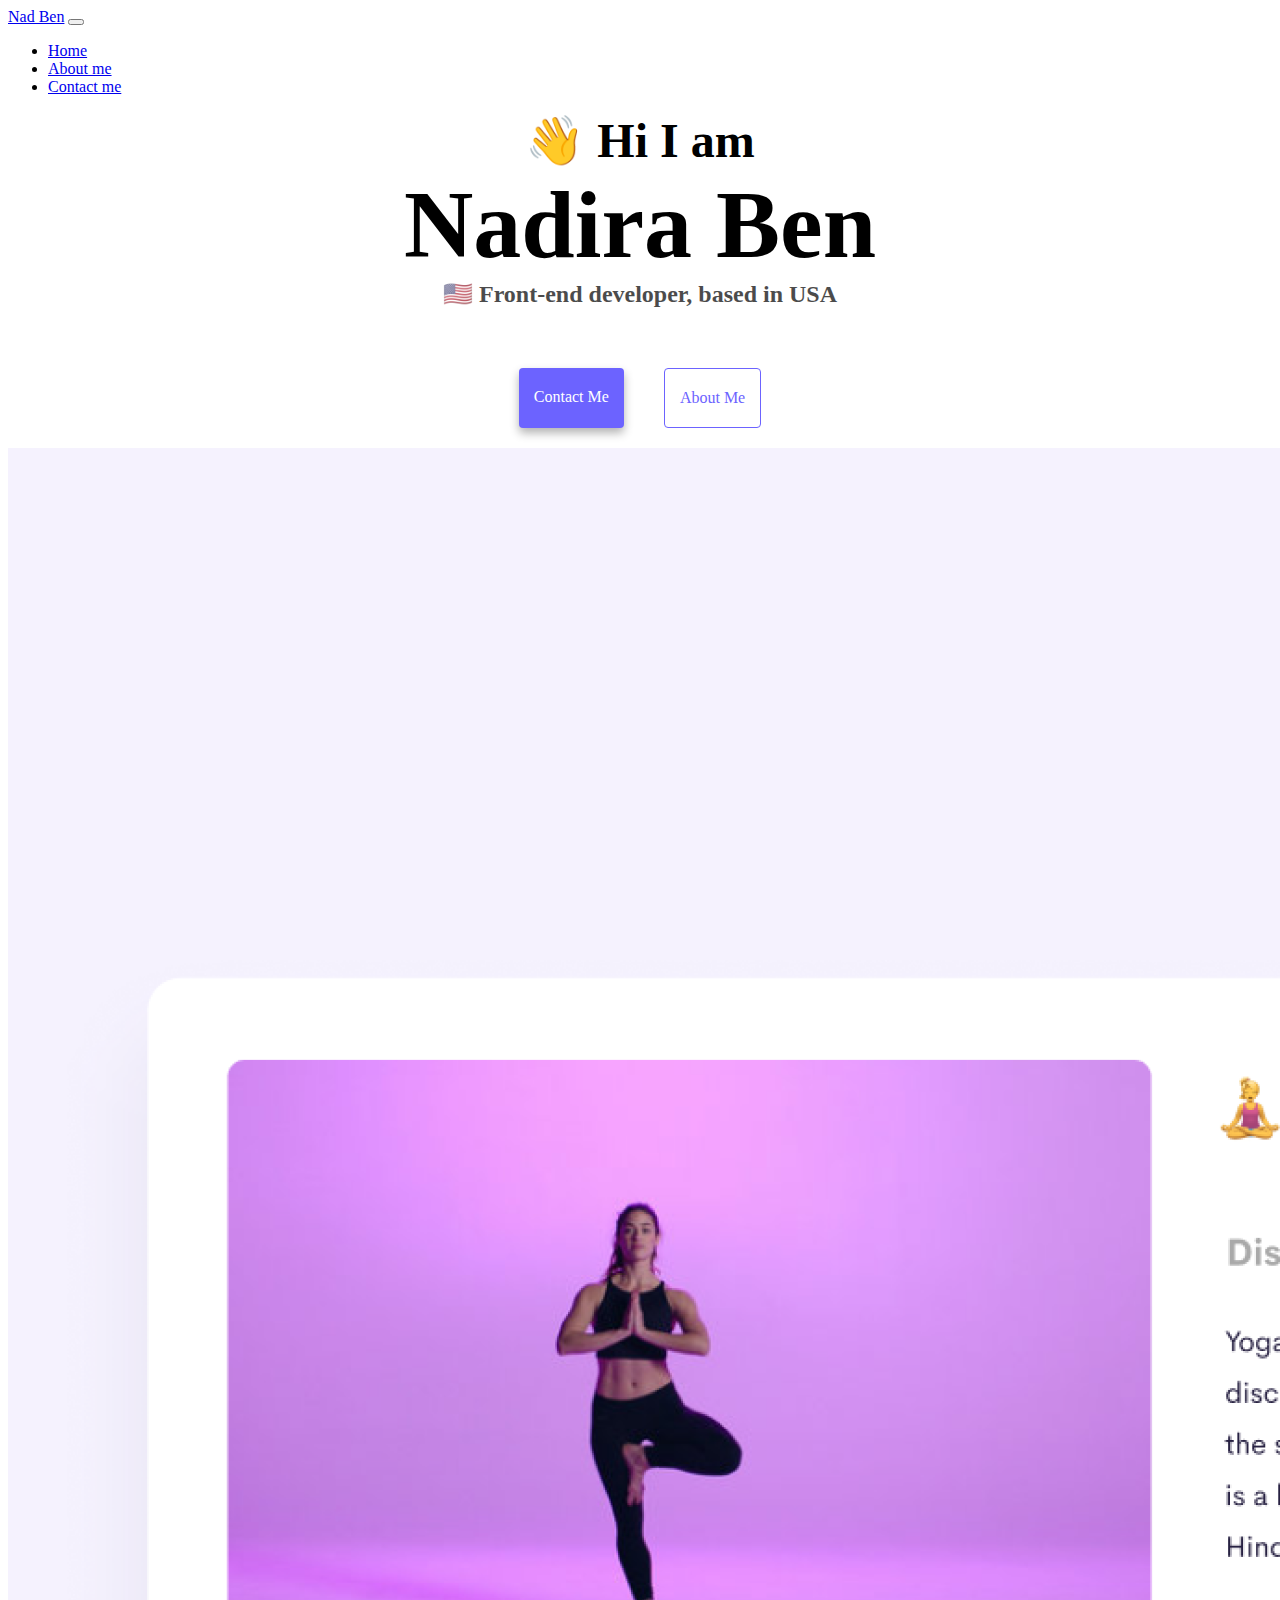
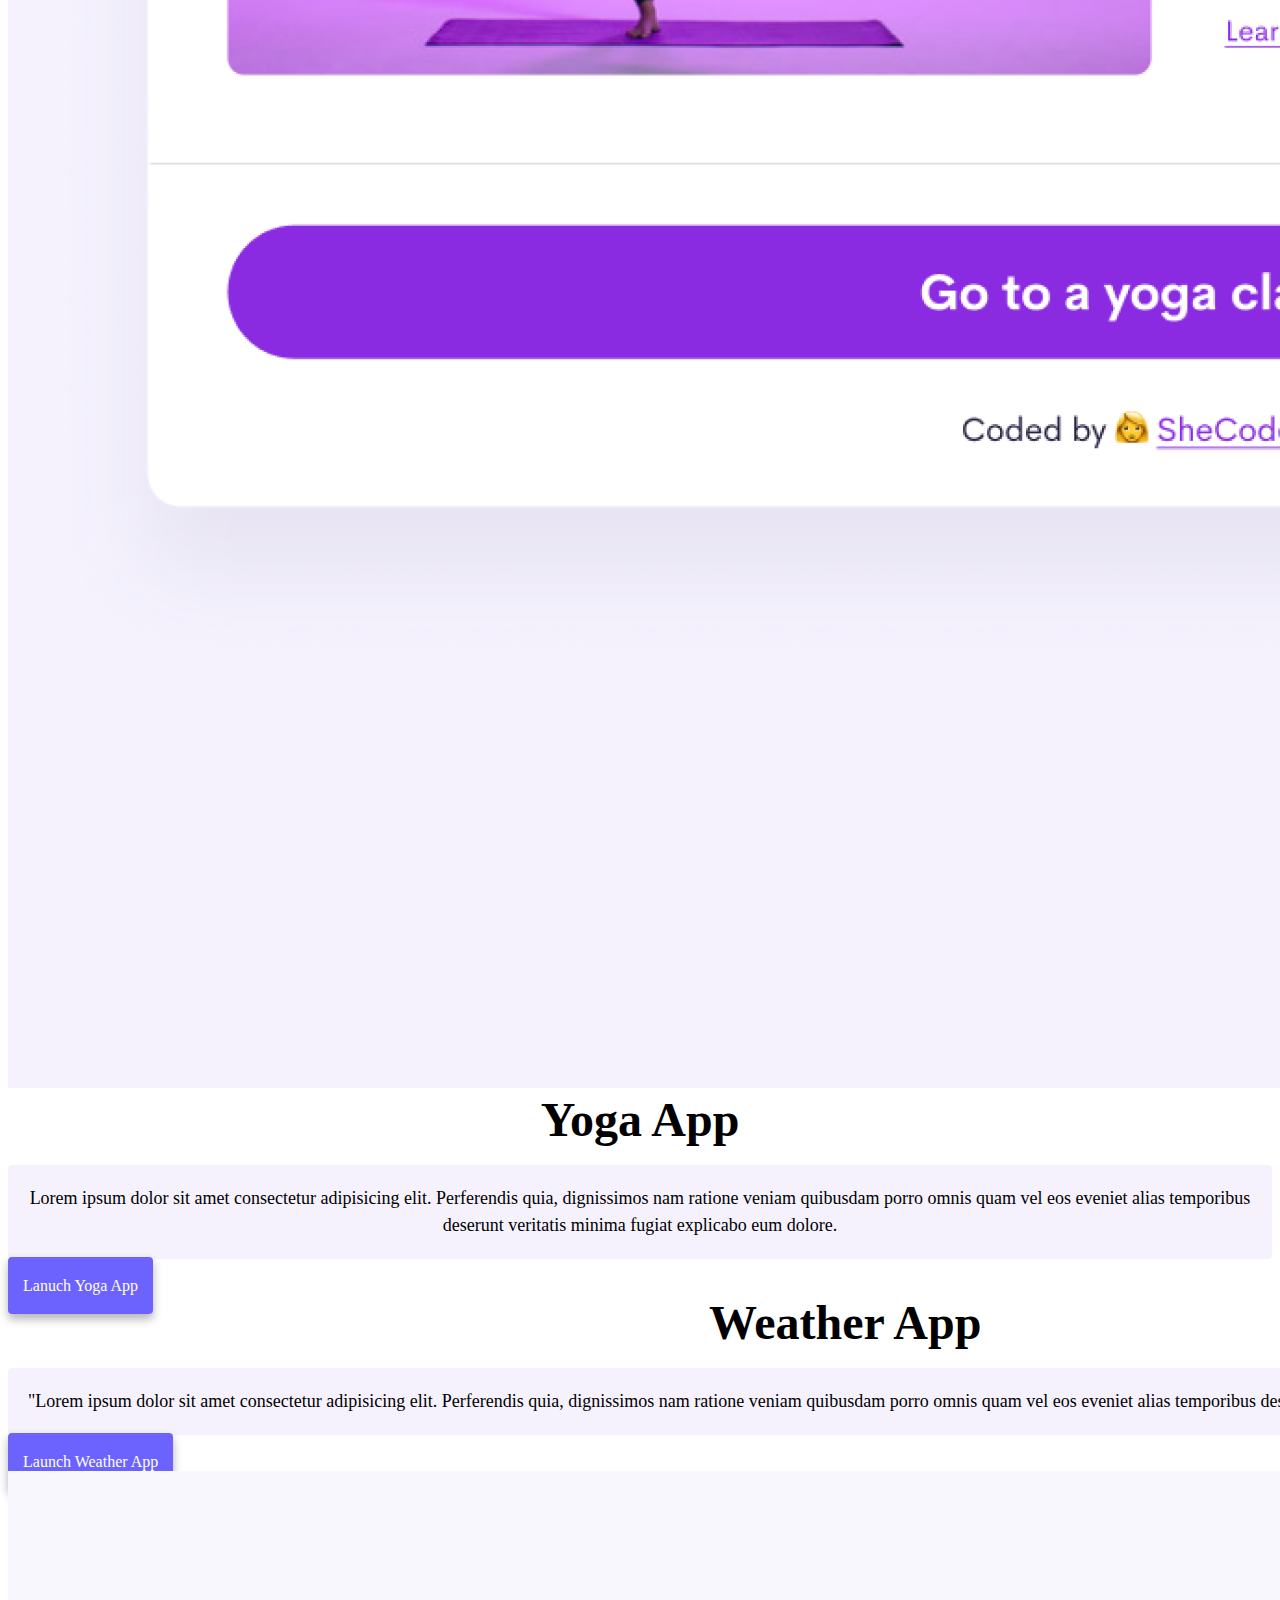
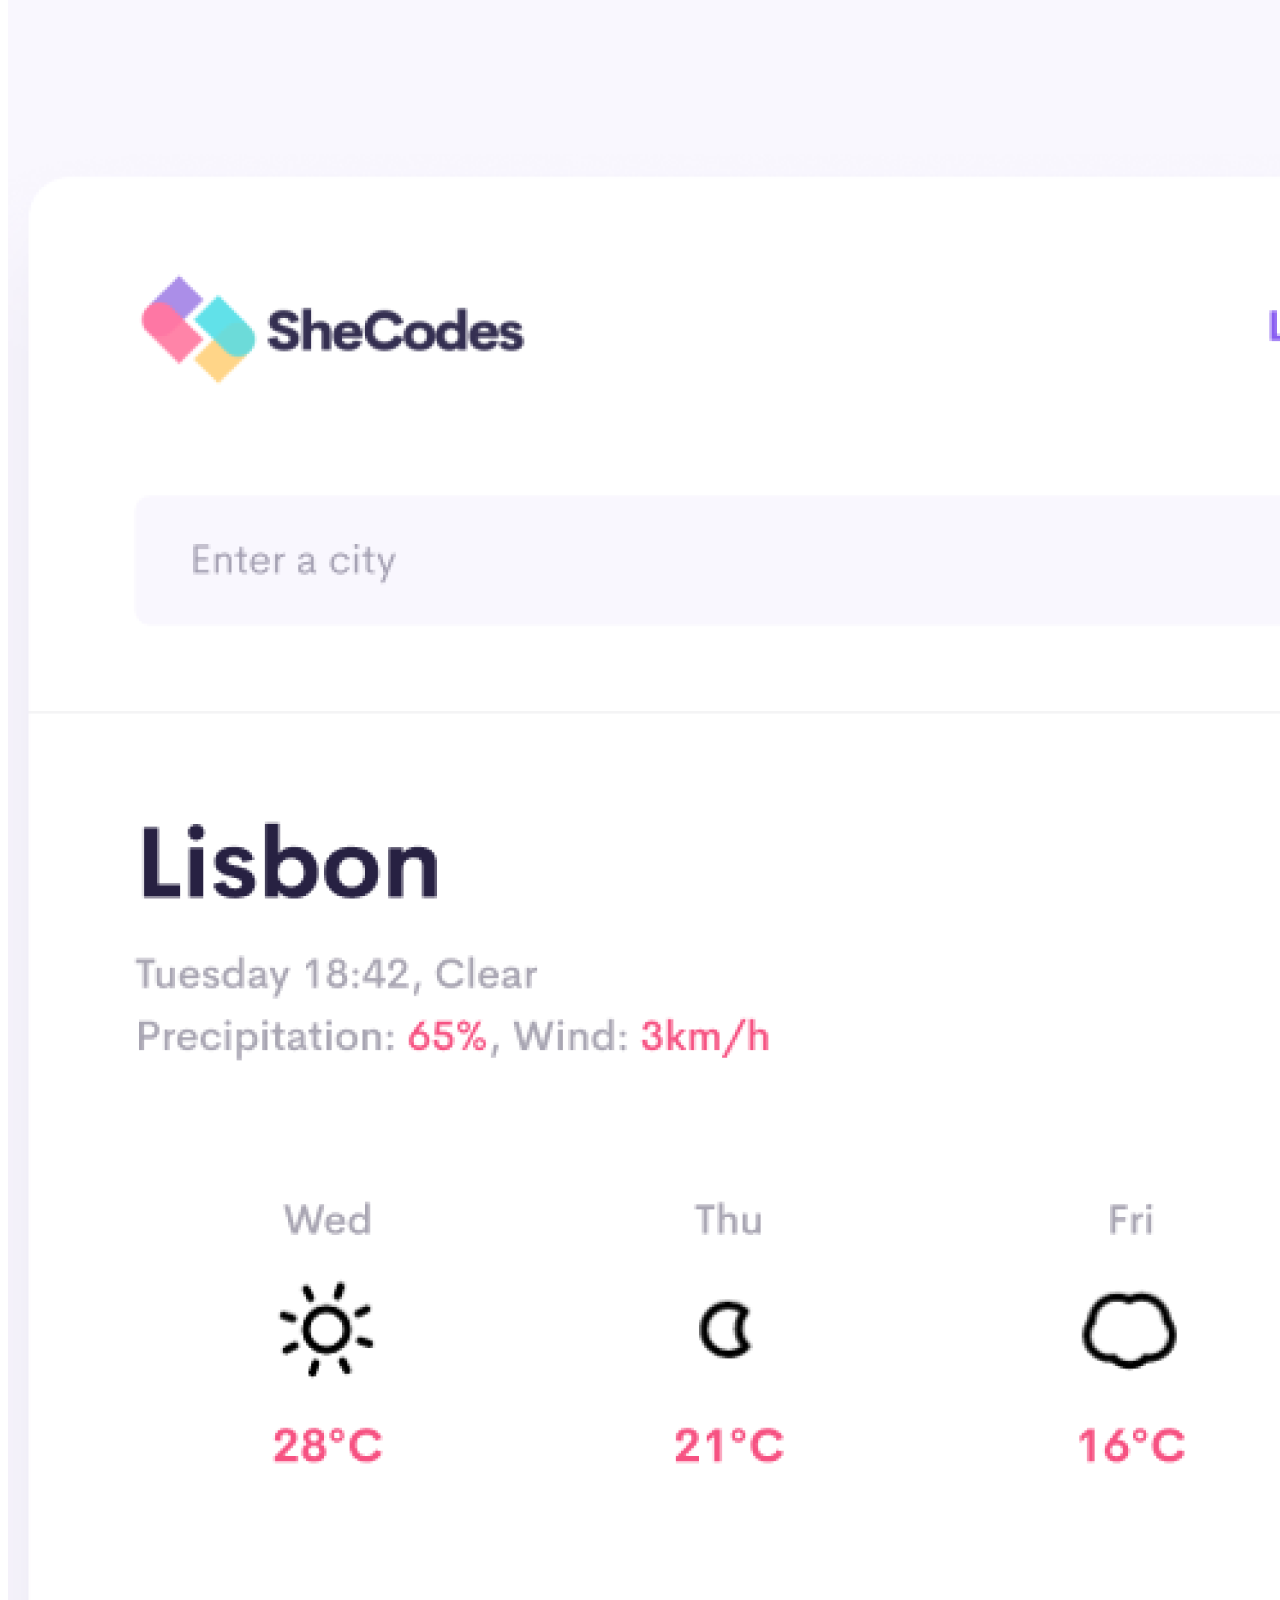
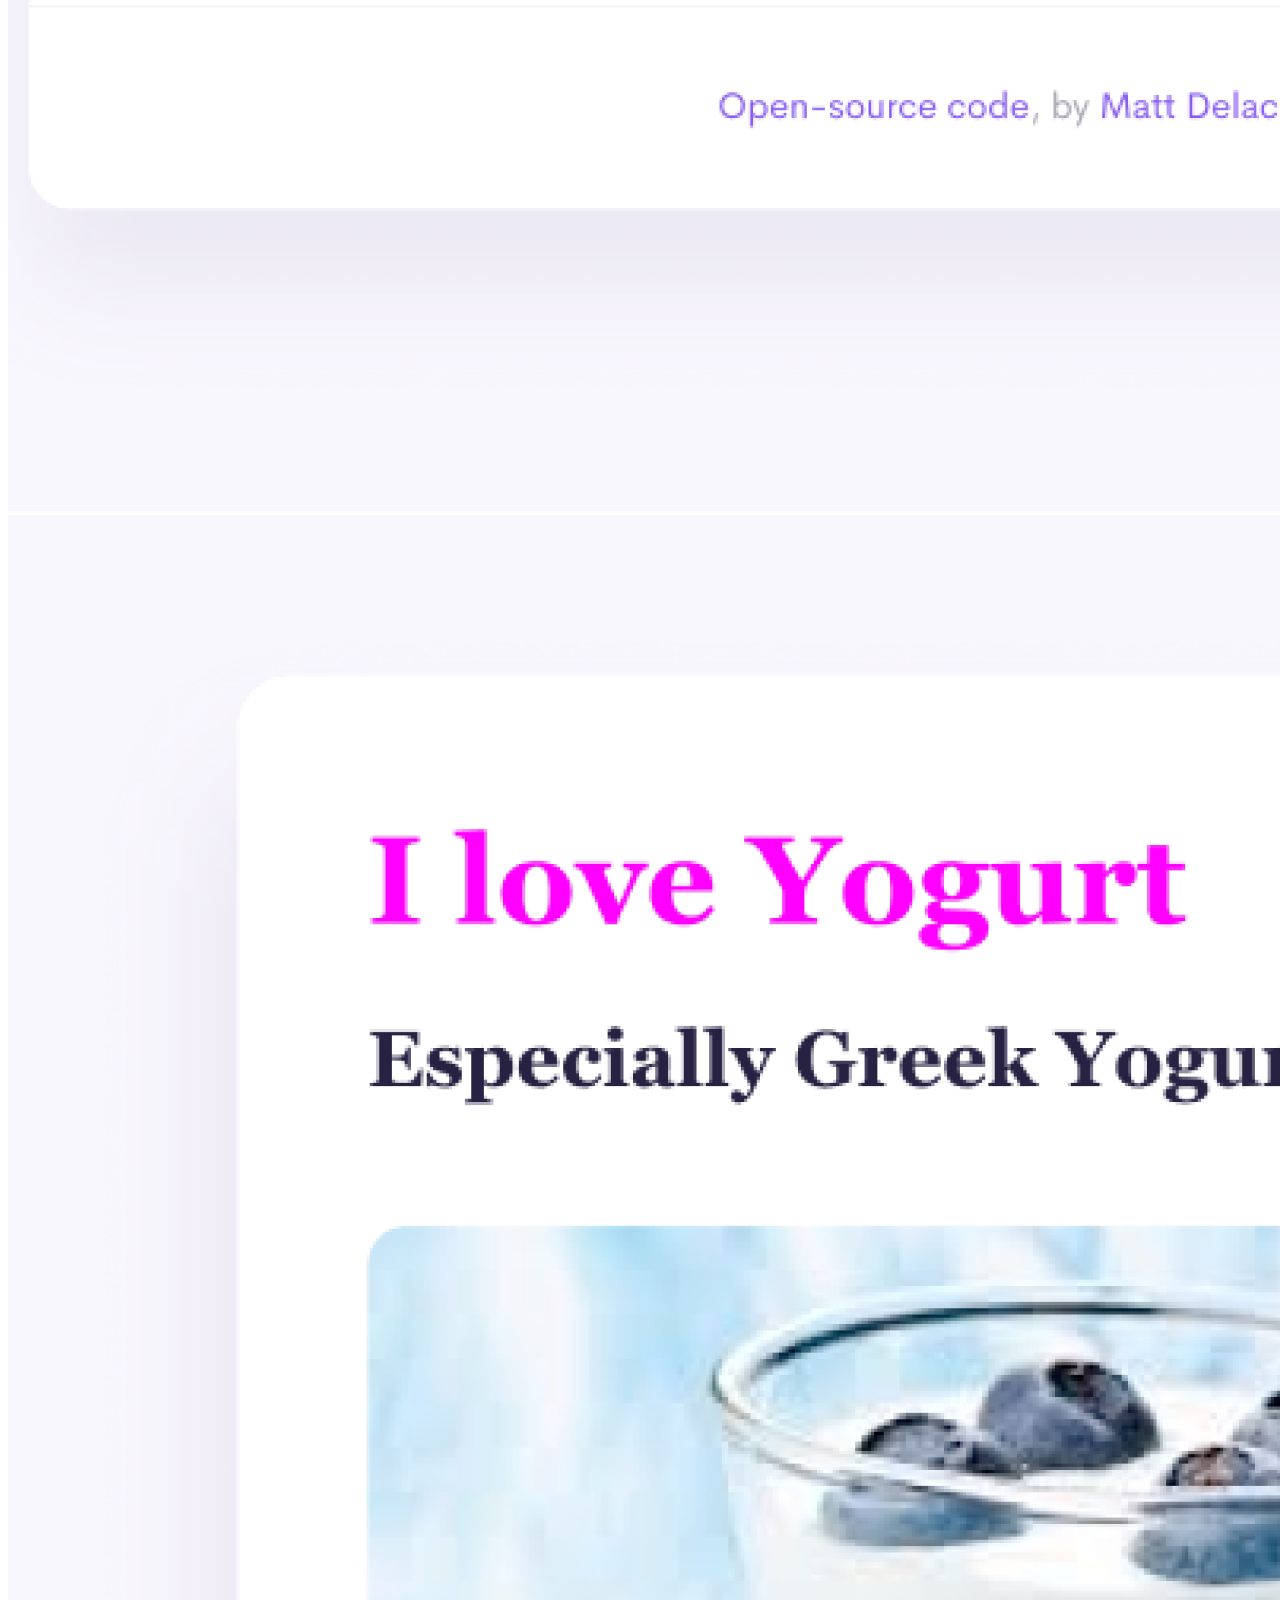
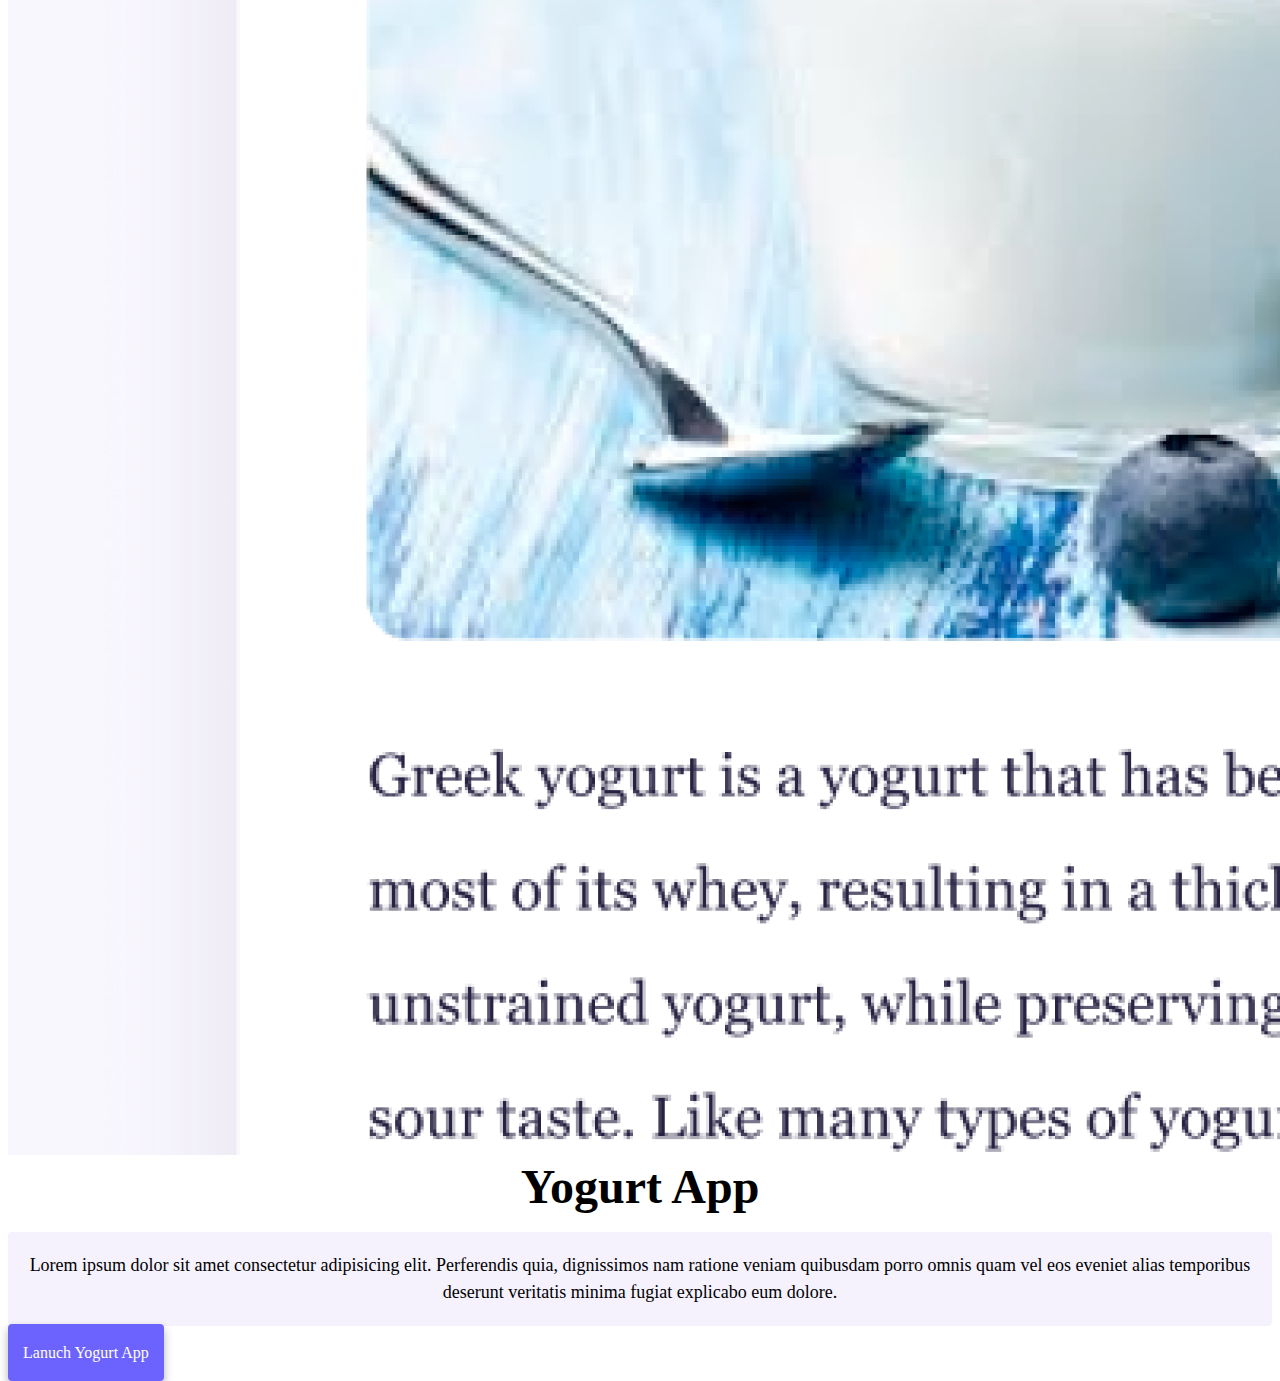
<file: index.html>
<!DOCTYPE html>
<html lang="en">
  <head>
    <meta charset="UTF-8" />
    <meta http-equiv="X-UA-Compatible" content="IE=edge" />
    <meta name="viewport" content="width=device-width, initial-scale=1.0" />
    <meta
      name="description"
      contenent="Nadira Ben is a front-end developper based in USA, check out her work and contact her"
    />
    <title>Front-end developper-Nadira Ben</title>
    <link
      href="https://cdn.jsdelivr.net/npm/bootstrap@5.2.3/dist/css/bootstrap.min.css"
      rel="stylesheet"
      integrity="sha384-rbsA2VBKQhggwzxH7pPCaAqO46MgnOM80zW1RWuH61DGLwZJEdK2Kadq2F9CUG65"
      crossorigin="anonymous"
    />
    <link rel="stylesheet" href="/style.css" />
  </head>
  <body>
    <nav class="navbar navbar-expand-lg bg-light">
      <div class="container-fluid">
        <a class="navbar-brand" href="/index.html" title="Homepage">Nad Ben</a>
        <button
          class="navbar-toggler"
          type="button"
          data-bs-toggle="collapse"
          data-bs-target="#navbarNav"
          aria-controls="navbarNav"
          aria-expanded="false"
          aria-label="Toggle navigation"
        >
          <span class="navbar-toggler-icon"></span>
        </button>
        <div class="collapse navbar-collapse" id="navbarNav">
          <ul class="navbar-nav">
            <li class="nav-item">
              <a
                class="nav-link active"
                aria-current="page"
                href="/index.html"
                title="Homepage"
                >Home</a
              >
            </li>
            <li class="nav-item">
              <a class="nav-link" href="/about.html" title="about Nadira Ben"
                >About me</a
              >
            </li>
            <li class="nav-item">
              <a
                class="nav-link"
                href="/about.html#contact"
                title="contact Nadira Ben"
                >Contact me</a
              >
            </li>
          </ul>
        </div>
      </div>
    </nav>
    <h2>👋 Hi I am</h2>
    <h1>Nadira Ben</h1>
    <h3>🇺🇸 Front-end developer, based in USA</h3>
    <div class="navigation-links">
      <a
        href="/about.html#contact"
        class="contact-link"
        title="contact Nadira Ben"
        >Contact me</a
      >
      <a href="/about.html" class="about-link" title="about Nadira Ben"
        >About me</a
      >
    </div>
    <div class="container">
      <div class="row">
        <div class="col-md-6">
          <img
            src="/images/yoga.png"
            alt="yoga project"
            class="img-fluid rounded"
          />
        </div>
        <div class="col-md-6">
          <h2 class="mb-3">Yoga App</h2>
          <p>
            Lorem ipsum dolor sit amet consectetur adipisicing elit. Perferendis
            quia, dignissimos nam ratione veniam quibusdam porro omnis quam vel
            eos eveniet alias temporibus deserunt veritatis minima fugiat
            explicabo eum dolore.
          </p>
          <div class="mt-5">
            <a href="#" class="primary-link" title="yoga app">
              Lanuch Yoga App</a
            >
          </div>
        </div>

        <div class="row mt-5">
          <div class="col-md-6">
            <h2 class="mb-3">Weather App</h2>
            <p>
              "Lorem ipsum dolor sit amet consectetur adipisicing elit.
              Perferendis quia, dignissimos nam ratione veniam quibusdam porro
              omnis quam vel eos eveniet alias temporibus deserunt veritatis
              minima fugiat explicabo eum dolore."
            </p>
            <div class="mb-5 mt-5">
              <a href="#" class="primary-link" title="weather app"
                >Launch Weather App</a
              >
            </div>
          </div>
          <div class="col-md-6">
            <img
              src="/images/weather.png"
              alt="weather project"
              class="img-fluid rounded"
            />
          </div>
        </div>
        <div class="col-md-6">
          <img
            src="/images/yogurt.png"
            alt="yogurt project"
            class="img-fluid rounded"
          />
        </div>
        <div class="col-md-6">
          <h2 class="mb-3">Yogurt App</h2>
          <p>
            Lorem ipsum dolor sit amet consectetur adipisicing elit. Perferendis
            quia, dignissimos nam ratione veniam quibusdam porro omnis quam vel
            eos eveniet alias temporibus deserunt veritatis minima fugiat
            explicabo eum dolore.
          </p>
          <div class="mt-5">
            <a href="#" class="primary-link" title="yogurt app">
              Lanuch Yogurt App</a
            >
          </div>
        </div>
      </div>
    </div>

    <script
      src="https://cdn.jsdelivr.net/npm/bootstrap@5.2.3/dist/js/bootstrap.bundle.min.js"
      integrity="sha384-kenU1KFdBIe4zVF0s0G1M5b4hcpxyD9F7jL+jjXkk+Q2h455rYXK/7HAuoJl+0I4"
      crossorigin="anonymous"
    ></script>
  </body>
</html>
</file>
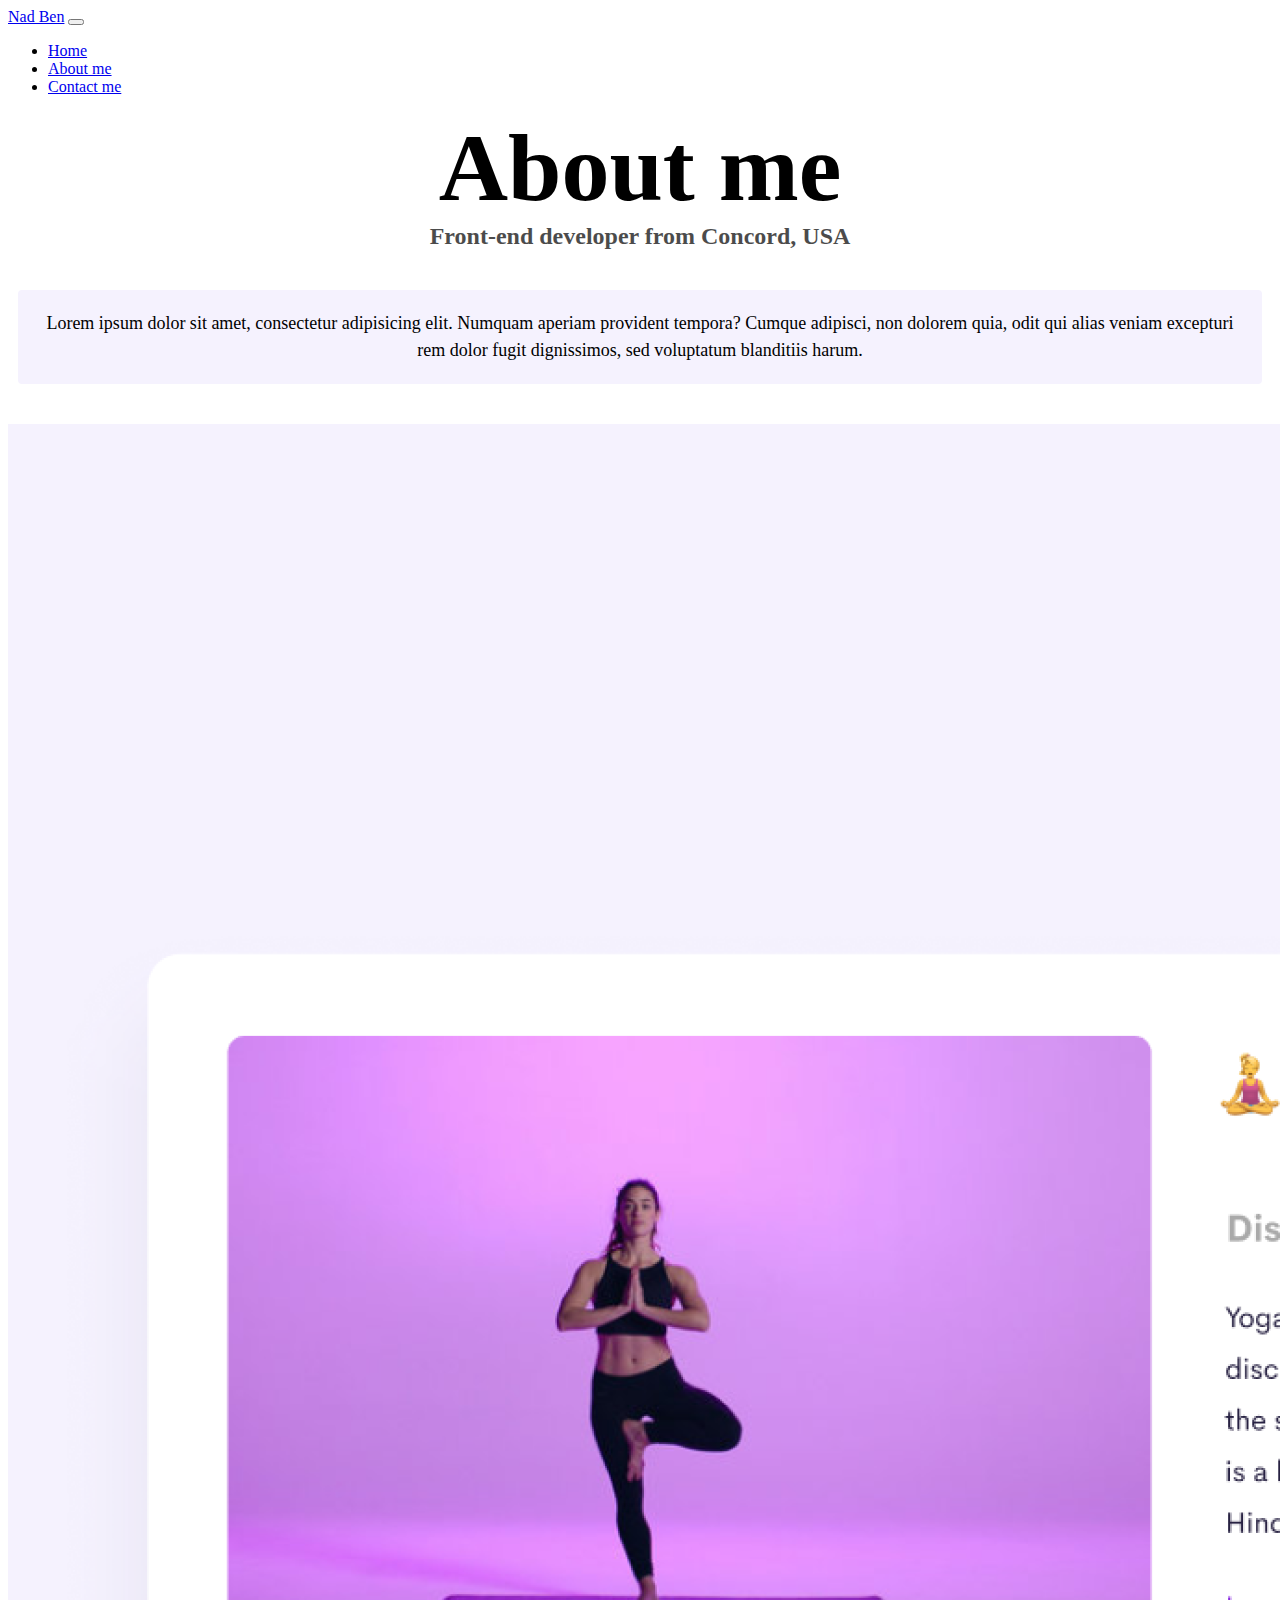
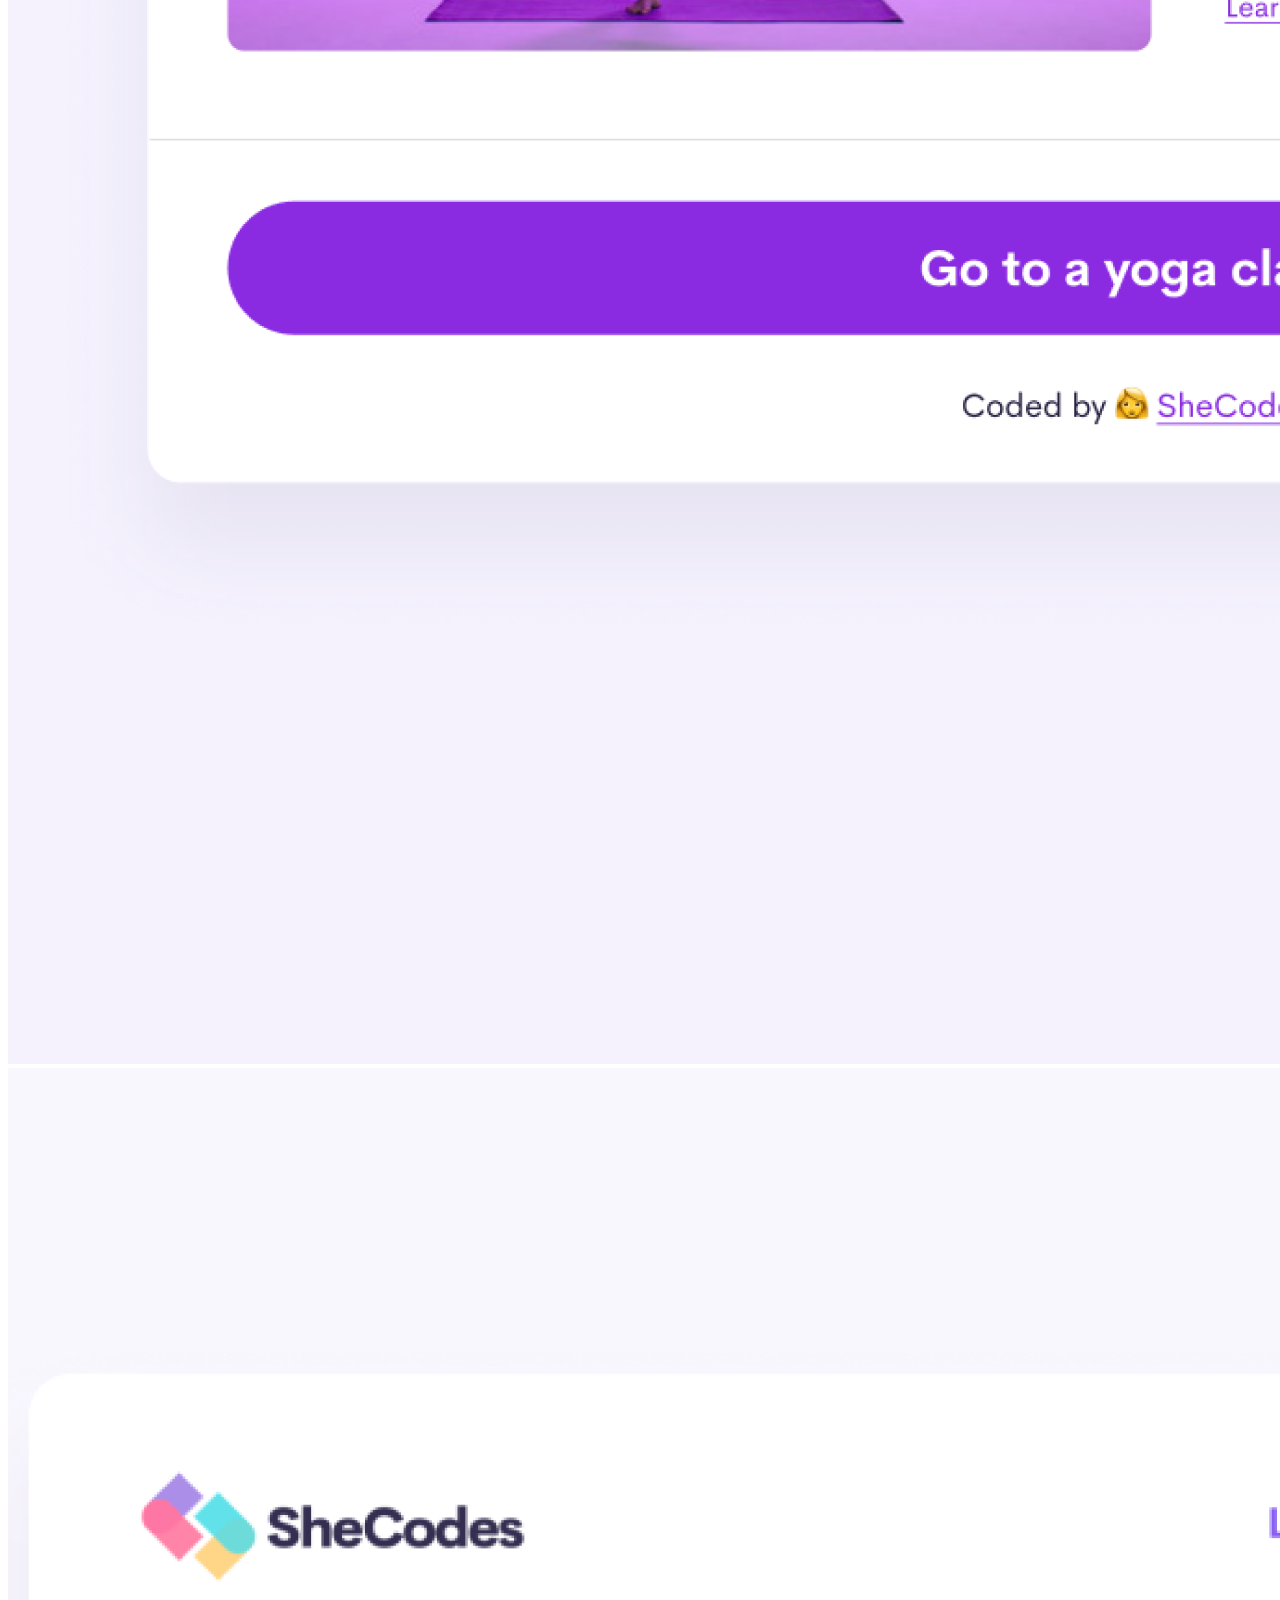
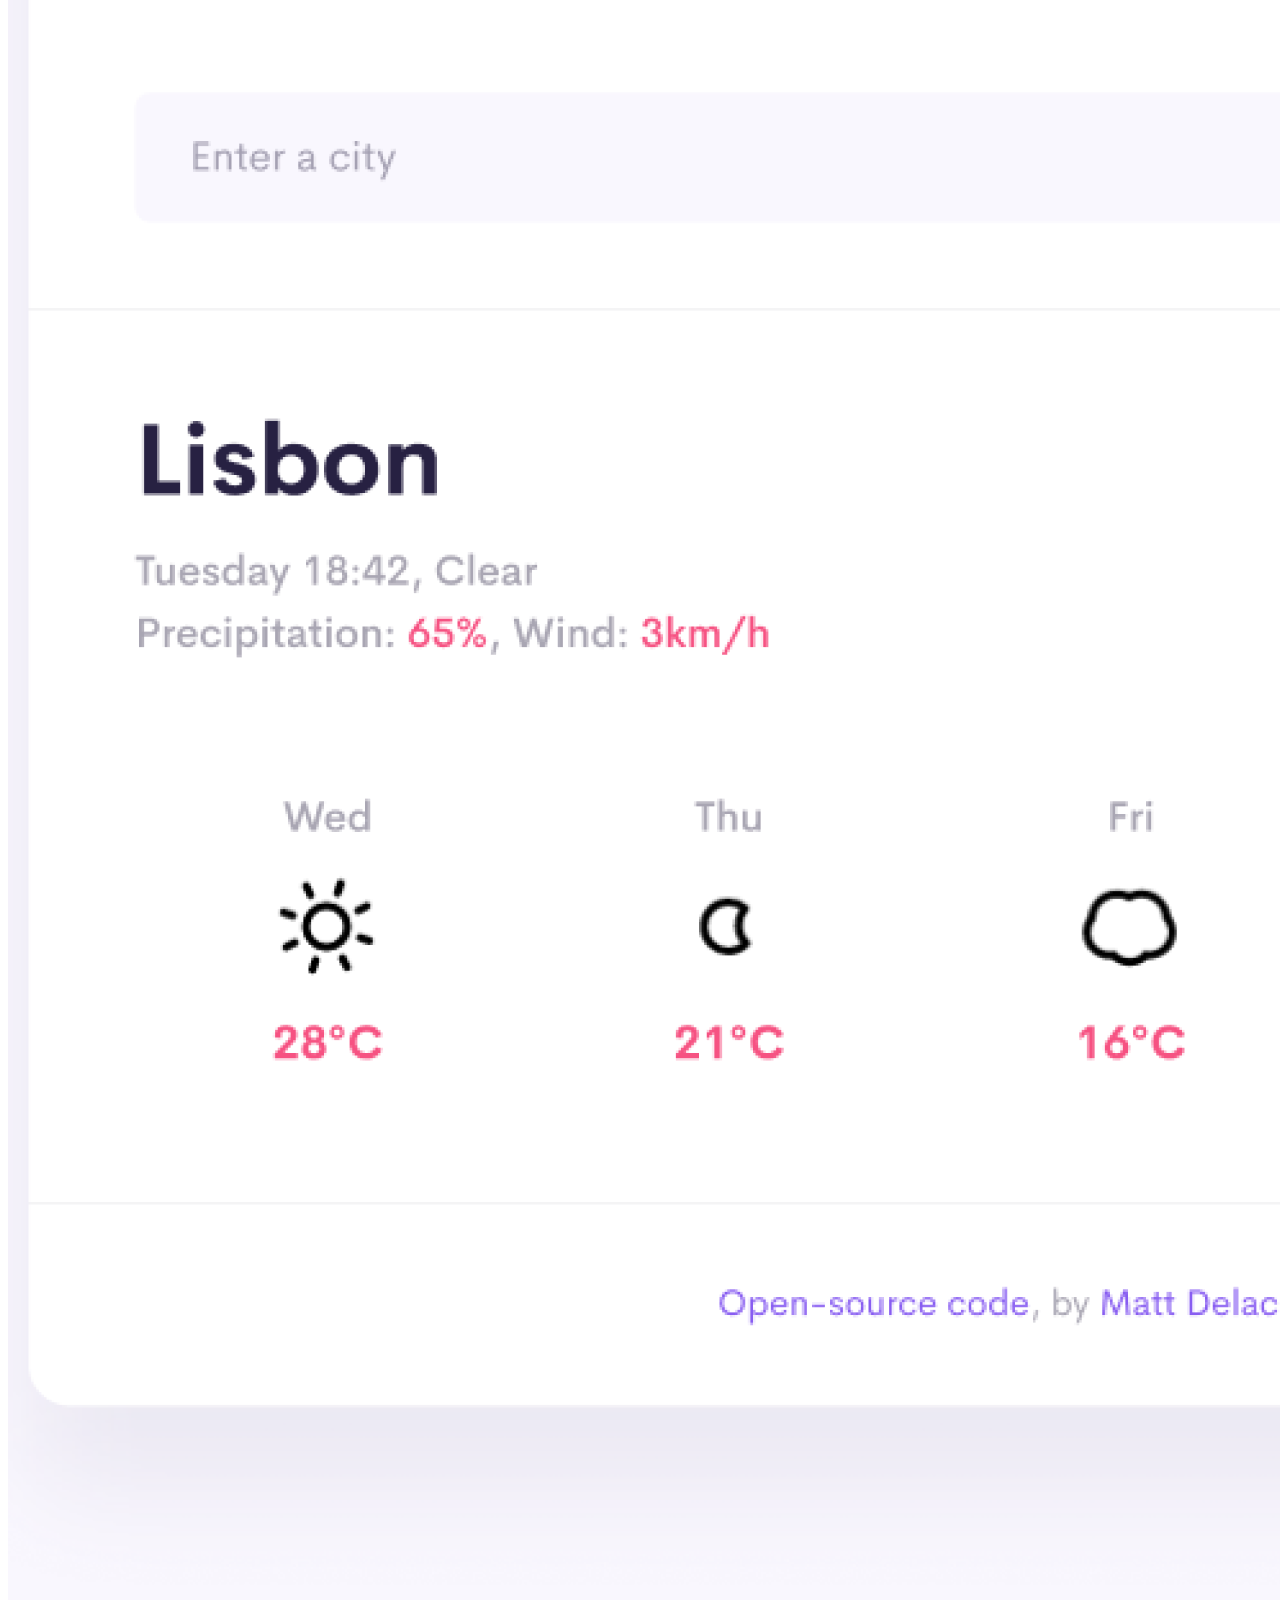
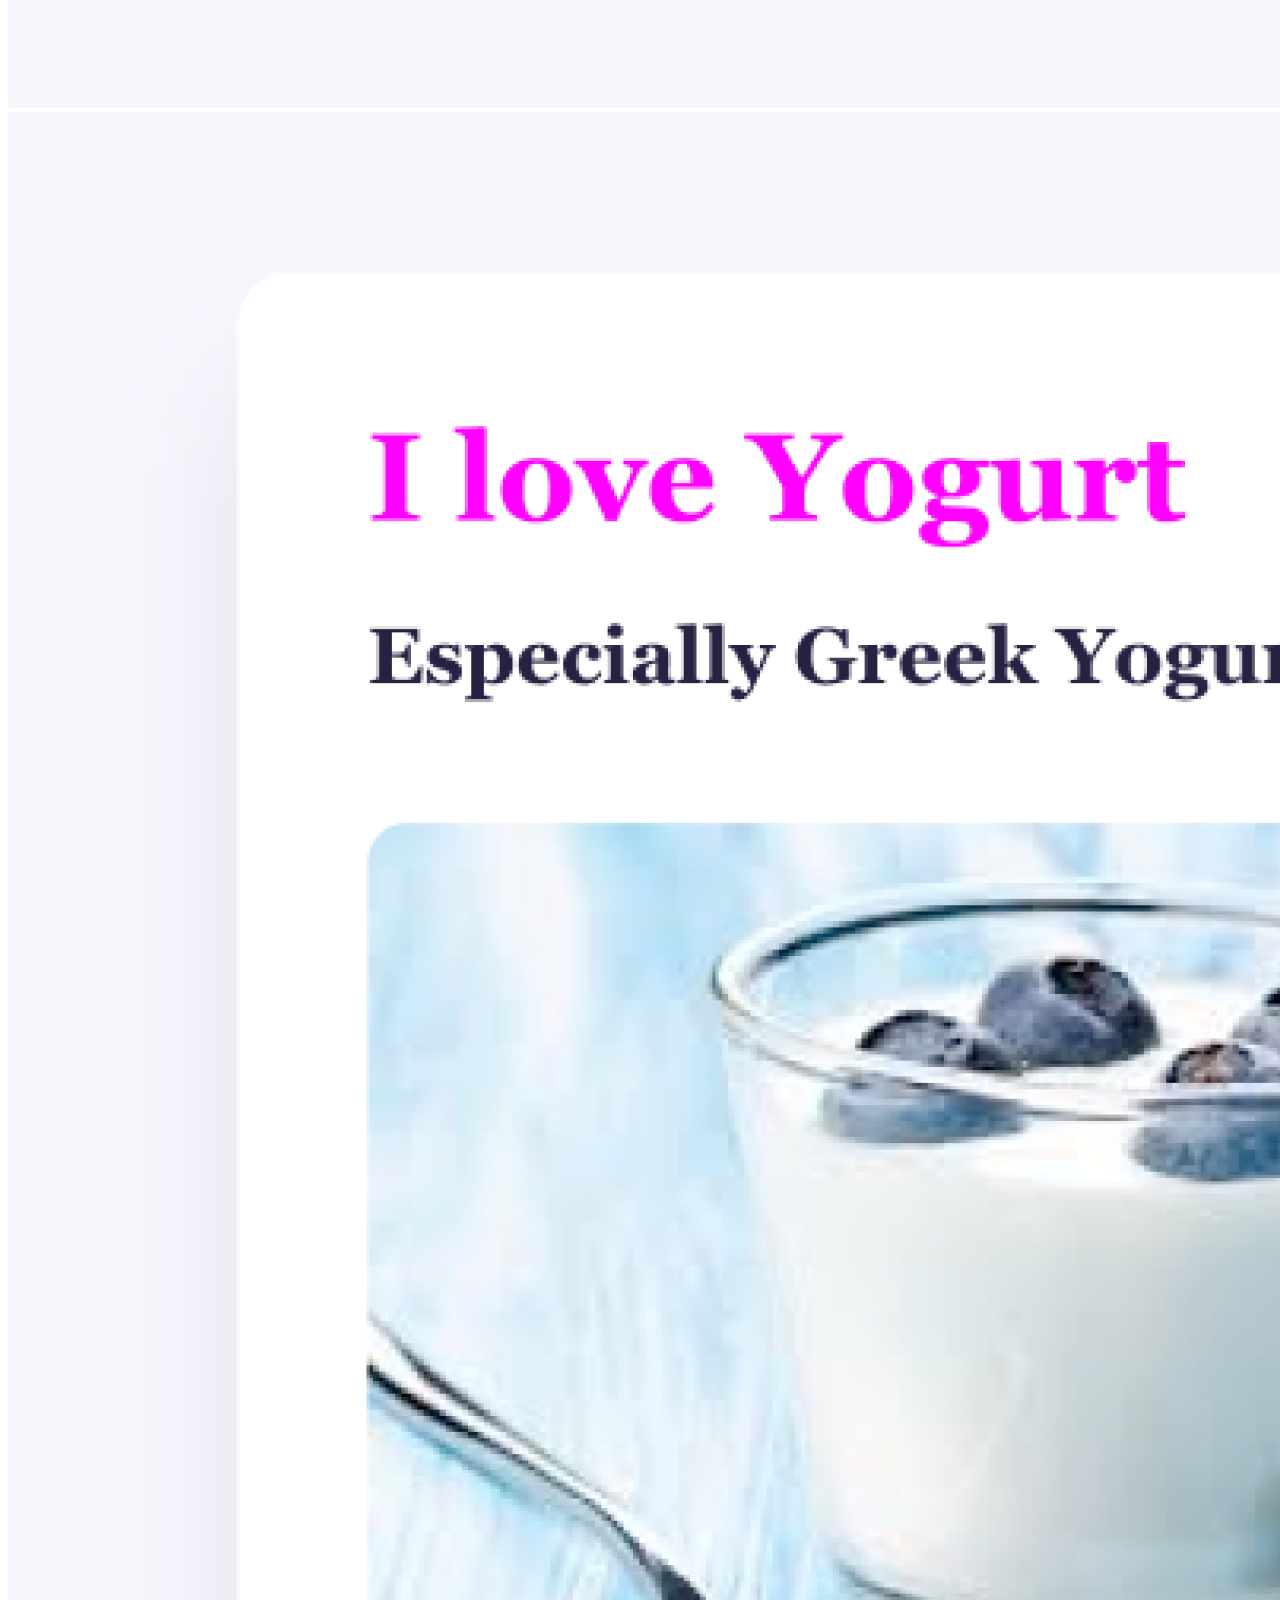
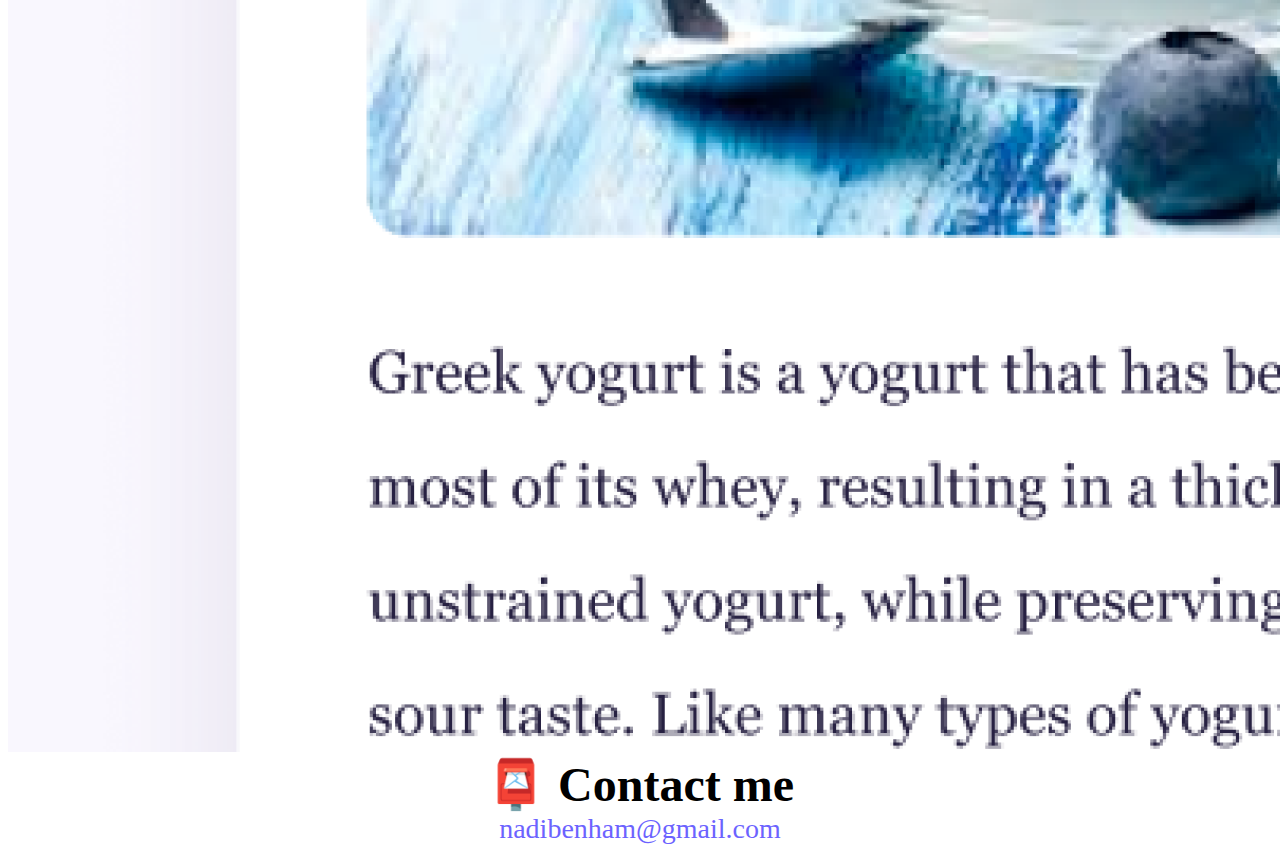
<file: about.html>
<!DOCTYPE html>
<html lang="en">
  <head>
    <meta charset="UTF-8" />
    <meta http-equiv="X-UA-Compatible" content="IE=edge" />
    <meta name="viewport" content="width=device-width, initial-scale=1.0" />

    <meta
      name="description"
      contenent="Nadira Ben is a front-end developper based in USA, check out her work and contact her"
    />

    <title>Front-end developper-Nadira Ben</title>
    <link
      href="https://cdn.jsdelivr.net/npm/bootstrap@5.2.3/dist/css/bootstrap.min.css"
      rel="stylesheet"
      integrity="sha384-rbsA2VBKQhggwzxH7pPCaAqO46MgnOM80zW1RWuH61DGLwZJEdK2Kadq2F9CUG65"
      crossorigin="anonymous"
    />
    <link rel="stylesheet" href="/style.css" />
  </head>
  <body>
    <nav class="navbar navbar-expand-lg bg-light">
      <div class="container-fluid">
        <a class="navbar-brand" href="/index.html" title="Homepage">Nad Ben</a>
        <button
          class="navbar-toggler"
          type="button"
          data-bs-toggle="collapse"
          data-bs-target="#navbarNav"
          aria-controls="navbarNav"
          aria-expanded="false"
          aria-label="Toggle navigation"
        >
          <span class="navbar-toggler-icon"></span>
        </button>
        <div class="collapse navbar-collapse" id="navbarNav">
          <ul class="navbar-nav">
            <li class="nav-item">
              <a
                class="nav-link active"
                aria-current="page"
                href="/index.html"
                title="homepage"
                >Home</a
              >
            </li>
            <li class="nav-item">
              <a class="nav-link" href="/about.html" title="about Nadira Ben"
                >About me</a
              >
            </li>
            <li class="nav-item">
              <a
                class="nav-link"
                href="/about.html#contact"
                title="contact Nadira Ben"
                >Contact me</a
              >
            </li>
          </ul>
        </div>
      </div>
    </nav>
    <h1>About me</h1>
    <h3>Front-end developer from Concord, USA</h3>
    <div class="about-paragraphs text-center">
      <p>
        Lorem ipsum dolor sit amet, consectetur adipisicing elit. Numquam
        aperiam provident tempora? Cumque adipisci, non dolorem quia, odit qui
        alias veniam excepturi rem dolor fugit dignissimos, sed voluptatum
        blanditiis harum.
      </p>
    </div>
    <div class="container">
      <div class="row">
        <div class="col-sm-4">
          <img
            src="/images/yoga.png"
            alt="yoga"
            class="img-fluid p-2 shadow rounded d-none d-sm-block"
          />
        </div>
        <div class="col-sm-4">
          <img
            src="/images/weather.png"
            alt="weather"
            class="img-fluid p-2 shadow rounded d-none-d-sm-block"
          />
        </div>
        <div class="col-sm-4">
          <img
            src="/images/yogurt.png"
            alt="yogurt"
            class="img-fluid p-2 shadow rounded d-none d-sm-block"
          />
        </div>
      </div>
    </div>
    <div id="contact">
      <h2>📮 Contact me</h2>
      <a href="mailto:nadibenham@gmail.com" title="my email" class="email-link"
        >nadibenham@gmail.com</a
      >
    </div>
    <script
      src="https://cdn.jsdelivr.net/npm/bootstrap@5.2.3/dist/js/bootstrap.bundle.min.js"
      integrity="sha384-kenU1KFdBIe4zVF0s0G1M5b4hcpxyD9F7jL+jjXkk+Q2h455rYXK/7HAuoJl+0I4"
      crossorigin="anonymous"
    ></script>
  </body>
</html>
</file>
<file: style.css>
:root {
  --primary-color: #6c63ff;
  --secondary-color: #f5f2fe;
  --box-shadow: 0 5px 10px rgba(0, 0, 0, 0.3);
}

h1,
h2,
h3 {
  text-align: center;
  margin: 0;
}

h1 {
  font-size: 96px;
}

h2 {
  font-size: 48px;
  display: block;
}

h3 {
  font-size: 24px;
  opacity: 0.7;
}

p {
  background: var(--secondary-color);
  padding: 20px;
  border-radius: 4px;
  font-size: 18px;
  line-height: 1.5;
  text-align: center;
}

.navigation-links {
  display: flex;
  margin-top: 40px;
  justify-content: center;
}

.navigation-links a {
  margin: 20px;
  border-radius: 4px;
  padding: 20px 15px;
  text-decoration: none;
  text-transform: capitalize;
}

.contact-link {
  background: var(--primary-color);
  box-shadow: var(--box-shadow);
  color: white;
}

.about-link {
  color: var(--primary-color);
  border: 1px solid var(--primary-color);
}

.homepage-link {
  color: var(--primary-color);
  text-align: center;
  display: block;
}

.about-paragraphs {
  display: flex;
  margin: 30px 0;
}

.about-paragraphs p {
  margin: 10px;
}

.email-link {
  display: flex;
  justify-content: center;
  color: var(--primary-color);
  font-size: 28px;
  text-decoration: none;
}

.email-link:hover {
  text-decoration: underline;
}
.primary-link {
  border-radius: 4px;
  padding: 20px 15px;
  text-decoration: none;
  text-transform: capitalize;
  background: var(--primary-color);
  box-shadow: var(--box-shadow);
  color: white;
}
.row {
  --bs-gutter-x: 1.5rem;
  --bs-gutter-y: 0;
  display: flex;
  flex-wrap: wrap;
}
@media (max-width: 576px) {
  h1 {
    font-size: 28;
    line-height: 1;
  }
}
@media (max-width: 576px) {
  h2 {
    font-size: 30 px;
  }
}
@media (max-width: 576px) {
  img {
    display: none;
  }
}

@media (max-width: 576px) {
  .primary-link {
    border-radius: 4px;
    padding: 15px 48px;
    text-decoration: none;
    text-transform: capitalize;
    background: var(--primary-color);
    box-shadow: var(--box-shadow);
    color: white;
    display: block;
    text-align: center;
  }
}
</file>
